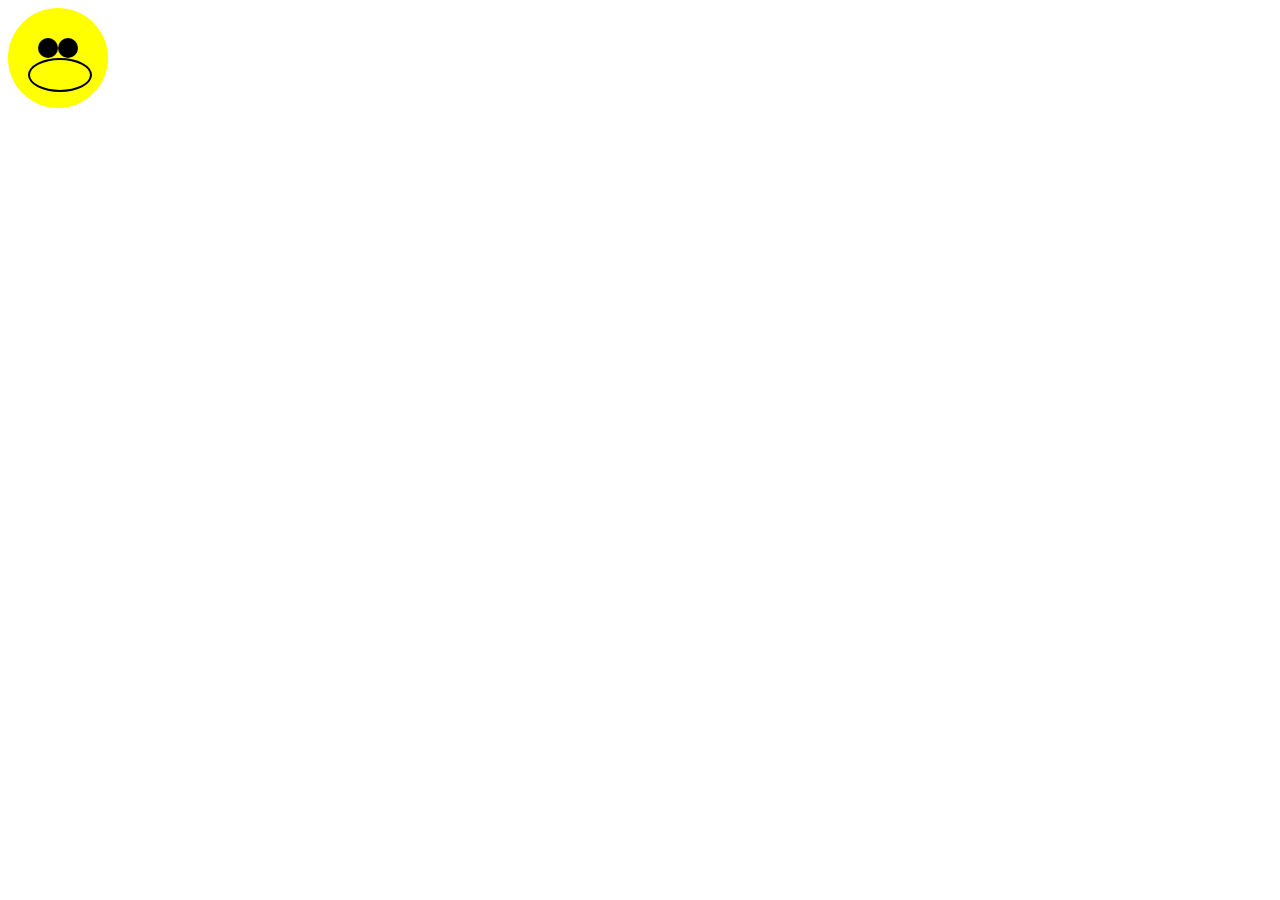
<file: esmile.html>
<!DOCTYPE html>
<html>
<head>
    <title>WOW</title>
    <style>
        .smiley {
            width: 100px;
            height: 100px;
            border-radius: 50%;
            background-color: yellow;
            position: relative;
        }
        .eyes {
            width: 20px;
            height: 20px;
            border-radius: 50%;
            background-color: black;
            position: absolute;
        }
        .left-eye {
            top: 30px;
            left: 30px;
        }
        .right-eye {
            top: 30px;
            right: 30px;
        }
        .mouth {
            width: 60px;
            height: 30px;
            border-radius: 50%;
            border: 2px solid black;
            position: absolute;
            top: 50px;
            left: 20px;
        }
    </style>
</head>
<body>
    <div class="smiley">
        <div class="eyes left-eye"></div>
        <div class="eyes right-eye"></div>
        <div class="mouth"></div>
    </div>
</body>
</html>
</file>
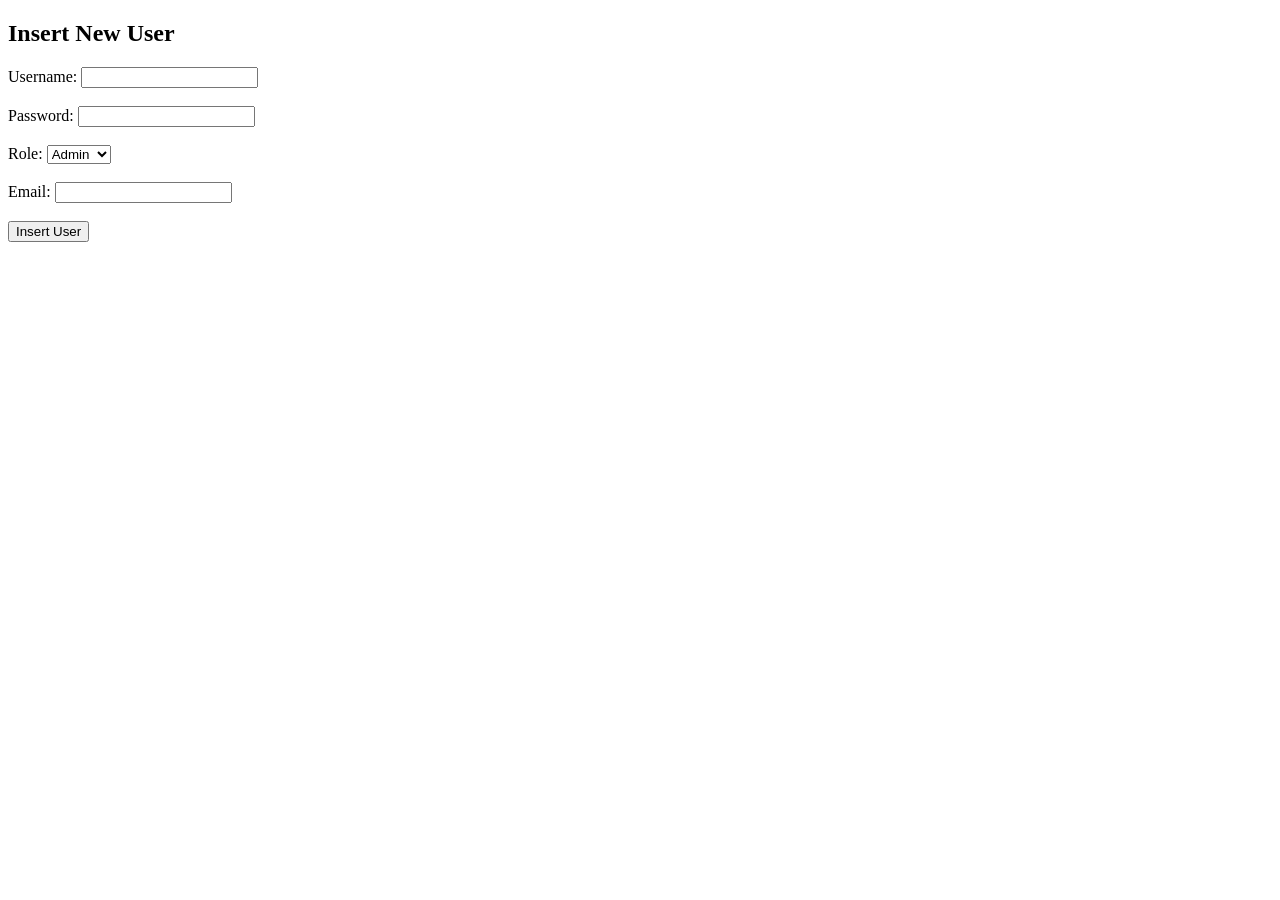
<file: insertuser.html>
<!DOCTYPE html>
<html lang="en">
<head>
    <title>Insert New User</title>
</head>
<body>
    <h2>Insert New User</h2>
    <form method="POST" action="insert-user.php">
        <label>Username:</label>
        <input type="text" name="username" required><br><br>

        <label>Password:</label>
        <input type="password" name="password" required><br><br>

        <label>Role:</label>
        <select name="role" required>
            <option value="admin">Admin</option>
            <option value="dentist">Dentist</option>
            <option value="patient">Patient</option>
        </select><br><br>

        <label>Email:</label>
        <input type="email" name="email" required><br><br>

        <button type="submit">Insert User</button>
    </form>
</body>
</html>
</file>
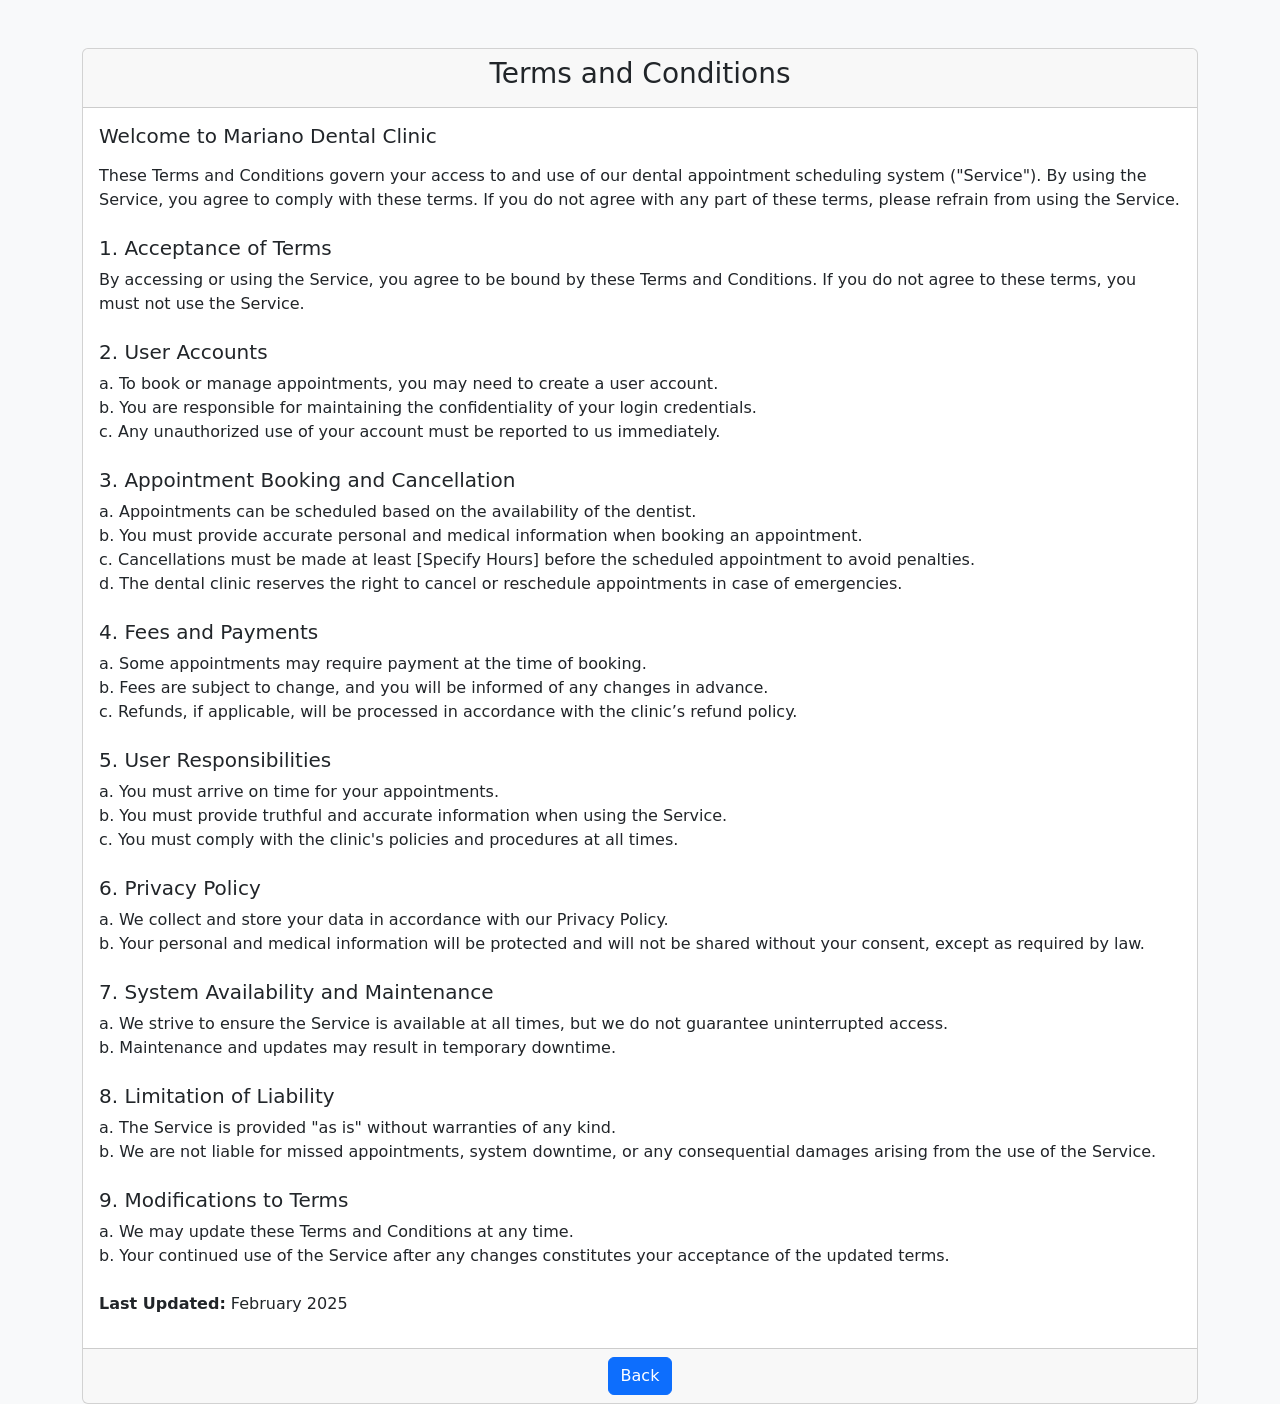
<file: tac.html>
<!DOCTYPE html>
<html lang="en">
<head>
    <meta charset="UTF-8">
    <meta name="viewport" content="width=device-width, initial-scale=1">
    <title>Terms and Conditions</title>
    <link href="https://cdn.jsdelivr.net/npm/bootstrap@5.3.0/dist/css/bootstrap.min.css" rel="stylesheet">
</head>
<body class="bg-light">
    <div class="container mt-5">
        <div class="card">
            <div class="card-header text-center">
                <h3>Terms and Conditions</h3>
            </div>
            <div class="card-body">
                <h5 class="mb-3">Welcome to Mariano Dental Clinic</h5>
                <p>
                    These Terms and Conditions govern your access to and use of our dental appointment scheduling system ("Service"). By using the Service, you agree to comply with these terms. If you do not agree with any part of these terms, please refrain from using the Service.
                </p>

                <h5 class="mt-4">1. Acceptance of Terms</h5>
                <p>
                    By accessing or using the Service, you agree to be bound by these Terms and Conditions. If you do not agree to these terms, you must not use the Service.
                </p>

                <h5 class="mt-4">2. User Accounts</h5>
                <p>
                    a. To book or manage appointments, you may need to create a user account.<br>
                    b. You are responsible for maintaining the confidentiality of your login credentials.<br>
                    c. Any unauthorized use of your account must be reported to us immediately.
                </p>

                <h5 class="mt-4">3. Appointment Booking and Cancellation</h5>
                <p>
                    a. Appointments can be scheduled based on the availability of the dentist.<br>
                    b. You must provide accurate personal and medical information when booking an appointment.<br>
                    c. Cancellations must be made at least [Specify Hours] before the scheduled appointment to avoid penalties.<br>
                    d. The dental clinic reserves the right to cancel or reschedule appointments in case of emergencies.
                </p>

                <h5 class="mt-4">4. Fees and Payments</h5>
                <p>
                    a. Some appointments may require payment at the time of booking.<br>
                    b. Fees are subject to change, and you will be informed of any changes in advance.<br>
                    c. Refunds, if applicable, will be processed in accordance with the clinic’s refund policy.
                </p>

                <h5 class="mt-4">5. User Responsibilities</h5>
                <p>
                    a. You must arrive on time for your appointments.<br>
                    b. You must provide truthful and accurate information when using the Service.<br>
                    c. You must comply with the clinic's policies and procedures at all times.
                </p>

                <h5 class="mt-4">6. Privacy Policy</h5>
                <p>
                    a. We collect and store your data in accordance with our Privacy Policy.<br>
                    b. Your personal and medical information will be protected and will not be shared without your consent, except as required by law.
                </p>

                <h5 class="mt-4">7. System Availability and Maintenance</h5>
                <p>
                    a. We strive to ensure the Service is available at all times, but we do not guarantee uninterrupted access.<br>
                    b. Maintenance and updates may result in temporary downtime.
                </p>

                <h5 class="mt-4">8. Limitation of Liability</h5>
                <p>
                    a. The Service is provided "as is" without warranties of any kind.<br>
                    b. We are not liable for missed appointments, system downtime, or any consequential damages arising from the use of the Service.
                </p>

                <h5 class="mt-4">9. Modifications to Terms</h5>
                <p>
                    a. We may update these Terms and Conditions at any time.<br>
                    b. Your continued use of the Service after any changes constitutes your acceptance of the updated terms.
                </p>

                <p class="mt-4"><strong>Last Updated:</strong> February 2025</p>
            </div>
            <div class="card-footer text-center">
                <button class="btn btn-primary" onclick="history.back()">Back</button>
            </div>
        </div>
    </div>

    <script src="https://cdn.jsdelivr.net/npm/bootstrap@5.3.0/dist/js/bootstrap.bundle.min.js"></script>
</body>
</html>
</file>
